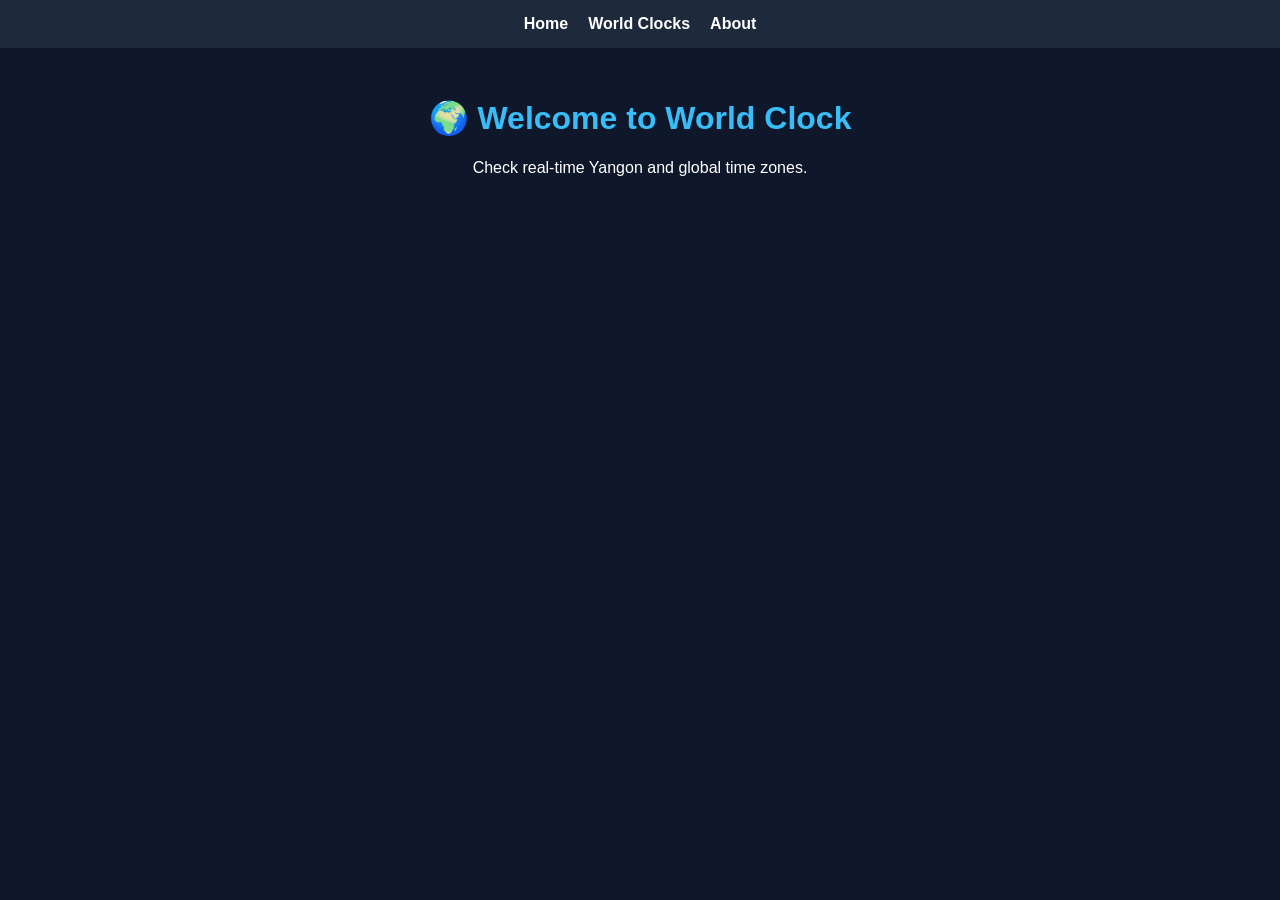
<file: index.html>
<!DOCTYPE html>
<html>
<head>
  <title>World Clock Home</title>
  <link rel="stylesheet" href="style.css">
</head>
<body>

<nav>
  <a href="index.html">Home</a>
  <a href="world.html">World Clocks</a>
  <a href="about.html">About</a>
</nav>

<div class="container">
  <h1>🌍 Welcome to World Clock</h1>
  <p>Check real-time Yangon and global time zones.</p>
</div>

</body>
</html>
</file>
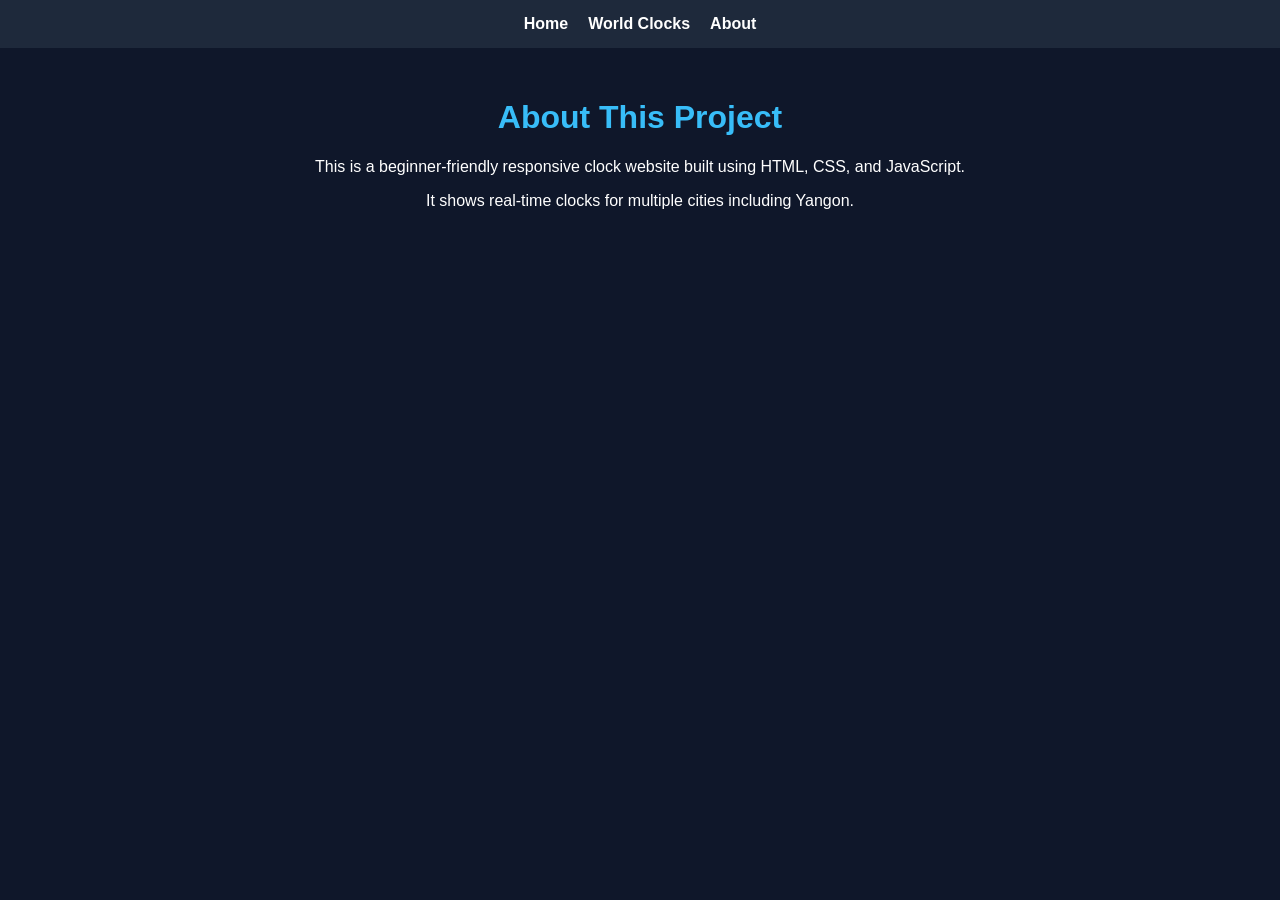
<file: about.html>
<!DOCTYPE html>
<html>
<head>
  <title>About</title>
  <link rel="stylesheet" href="style.css">
</head>
<body>

<nav>
  <a href="index.html">Home</a>
  <a href="world.html">World Clocks</a>
  <a href="about.html">About</a>
</nav>

<div class="container">
  <h1>About This Project</h1>
  <p>This is a beginner-friendly responsive clock website built using HTML, CSS, and JavaScript.</p>
  <p>It shows real-time clocks for multiple cities including Yangon.</p>
</div>

</body>
</html>
</file>
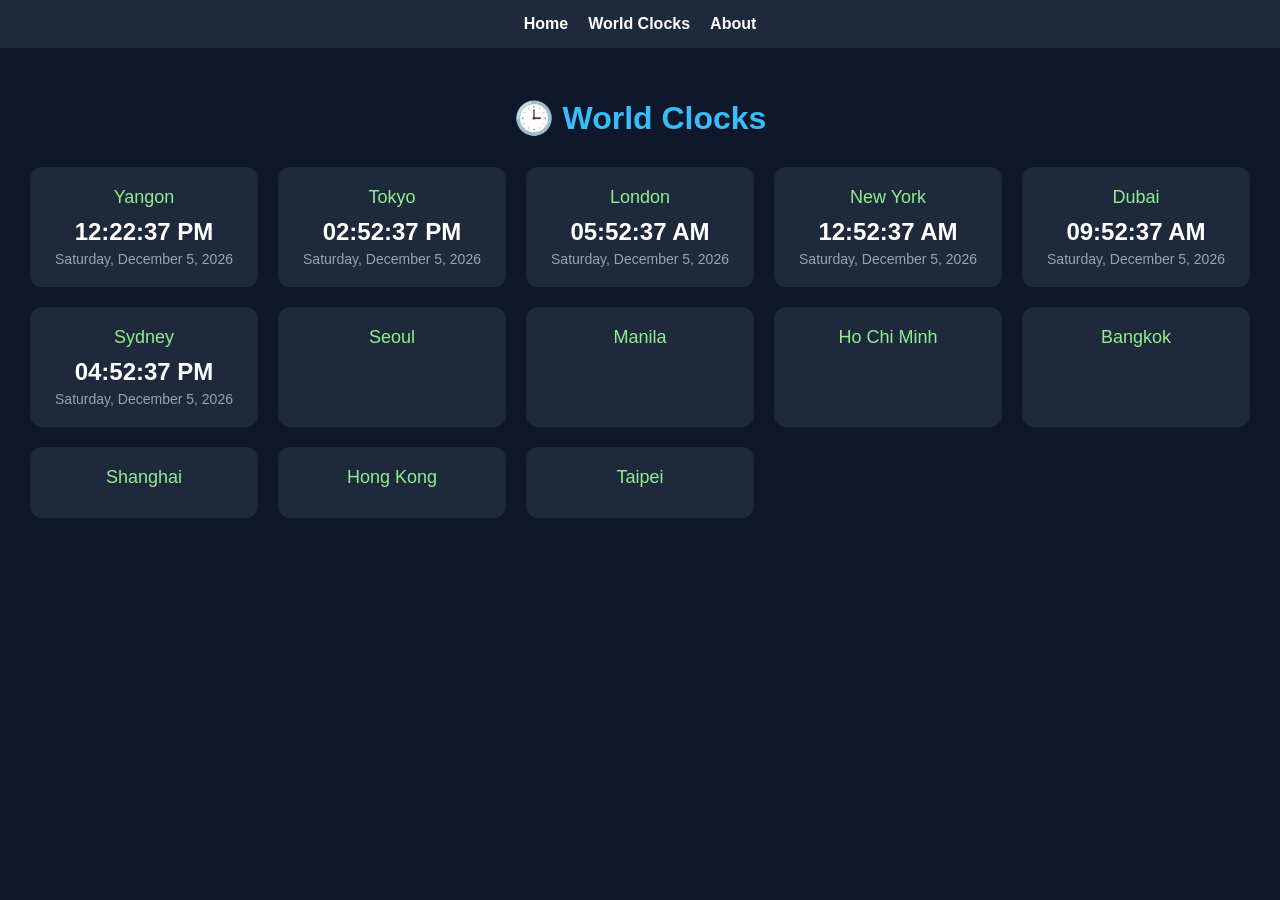
<file: world.html>
<!DOCTYPE html>
<html>
<head>
  <title>World Clocks</title>
  <link rel="stylesheet" href="style.css">
</head>
<body>

<nav>
  <a href="index.html">Home</a>
  <a href="world.html">World Clocks</a>
  <a href="about.html">About</a>
</nav>

<div class="container">
  <h1>🕒 World Clocks</h1>

  <div class="clock-box">

    <div class="clock">
      <div class="city">Yangon</div>
      <div class="time" id="yangon-time"></div>
      <div class="date" id="yangon-date"></div>
    </div>

    <div class="clock">
      <div class="city">Tokyo</div>
      <div class="time" id="tokyo-time"></div>
      <div class="date" id="tokyo-date"></div>
    </div>

    <div class="clock">
      <div class="city">London</div>
      <div class="time" id="london-time"></div>
      <div class="date" id="london-date"></div>
    </div>

    <div class="clock">
      <div class="city">New York</div>
      <div class="time" id="newyork-time"></div>
      <div class="date" id="newyork-date"></div>
    </div>

    <div class="clock">
      <div class="city">Dubai</div>
      <div class="time" id="dubai-time"></div>
      <div class="date" id="dubai-date"></div>
    </div>

    <div class="clock">
      <div class="city">Sydney</div>
      <div class="time" id="sydney-time"></div>
      <div class="date" id="sydney-date"></div>
    </div>

    <div class="clock">
      <div class="city">Seoul</div>
      <div class="time" id="seoul-time"></div>
      <div class="date" id="seoul-date"></div>
    </div>

    <div class="clock">
      <div class="city">Manila</div>
      <div class="time" id="manila-time"></div>
      <div class="date" id="manila-date"></div>
    </div>

    <div class="clock">
      <div class="city">Ho Chi Minh</div>
      <div class="time" id="hochiminh-time"></div>
      <div class="date" id="hochiminh-date"></div>
    </div>

    <div class="clock">
      <div class="city">Bangkok</div>
      <div class="time" id="bangkok-time"></div>
      <div class="date" id="bangkok-date"></div>
    </div>

    <div class="clock">
      <div class="city">Shanghai</div>
      <div class="time" id="shanghai-time"></div>
      <div class="date" id="shanghai-date"></div>
    </div>

    <div class="clock">
      <div class="city">Hong Kong</div>
      <div class="time" id="hongkong-time"></div>
      <div class="date" id="hongkong-date"></div>
    </div>

    <div class="clock">
      <div class="city">Taipei</div>
      <div class="time" id="taipei-time"></div>
      <div class="date" id="taipei-date"></div>
    </div>

  </div>
</div>

<script src="script.js"></script>
</body>
</html>
</file>
<file: style.css>
body {
  margin: 0;
  font-family: Arial, sans-serif;
  background: #0f172a;
  color: white;
}

nav {
  background: #1e293b;
  padding: 15px;
  display: flex;
  justify-content: center;
  gap: 20px;
}

nav a {
  color: white;
  text-decoration: none;
  font-weight: bold;
}

nav a:hover {
  color: #38bdf8;
}

.container {
  padding: 30px;
  text-align: center;
}

h1 {
  color: #38bdf8;
}

.clock-box {
  display: grid;
  grid-template-columns: repeat(auto-fit, minmax(200px, 1fr));
  gap: 20px;
  margin-top: 30px;
}

.clock {
  background: #1e293b;
  padding: 20px;
  border-radius: 12px;
}

.city {
  color: lightgreen;
  font-size: 18px;
}

.time {
  font-size: 24px;
  font-weight: bold;
  margin-top: 10px;
}

.date {
  font-size: 14px;
  margin-top: 5px;
  color: #94a3b8;
}
</file>
